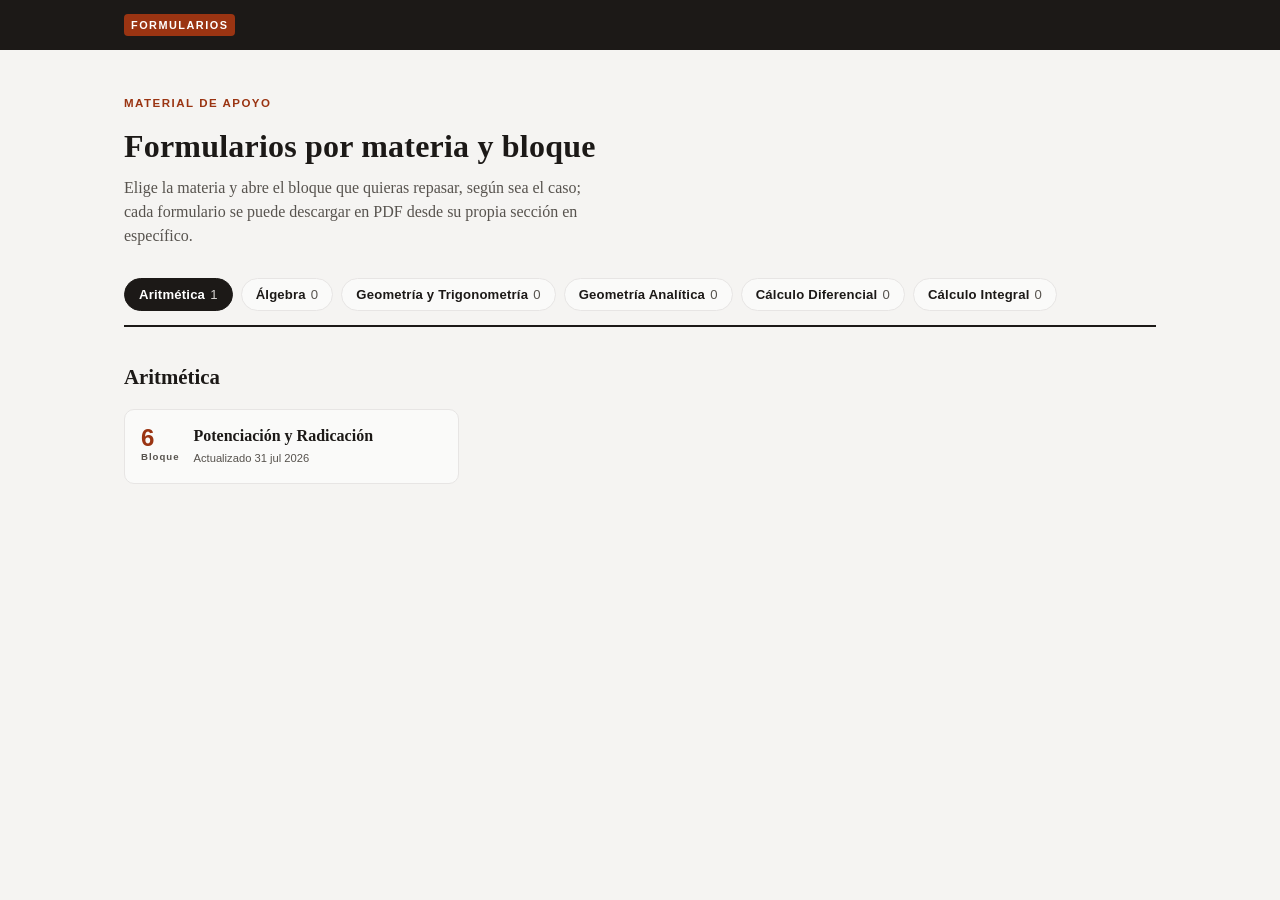
<file: index.html>
<!DOCTYPE html>
<html lang="es">
<head>
<meta charset="UTF-8">
<meta name="viewport" content="width=device-width, initial-scale=1">
<title>Formularios</title>
<link rel="stylesheet" href="assets/css/styles.css">
<style>
  .hero{
    max-width:1080px;
    margin:0 auto;
    padding:40px 24px 8px;
  }
  .hero .eyebrow{
    font-family:var(--sans);
    font-size:0.72rem;
    text-transform:uppercase;
    letter-spacing:1.5px;
    color:var(--accent);
    font-weight:700;
  }
  .hero h1{
    font-size:2rem;
    margin:8px 0 6px;
    letter-spacing:0.2px;
  }
  .hero p{
    color:var(--sub);
    max-width:60ch;
    margin:0 0 22px;
  }

  /* ---- Tabs (materias) ---- */
  .tabs{
    display:flex;
    flex-wrap:wrap;
    gap:8px;
    border-bottom:2px solid var(--ink);
    padding-bottom:14px;
  }
  .tab{
    font-family:var(--sans);
    font-size:0.82rem;
    font-weight:600;
    letter-spacing:0.2px;
    background:var(--bg-card);
    border:1px solid var(--line);
    color:var(--ink);
    padding:8px 14px;
    border-radius:999px;
    cursor:pointer;
  }
  .tab .count{
    font-weight:400;
    color:var(--sub);
    margin-left:5px;
  }
  .tab.active{
    background:var(--ink);
    border-color:var(--ink);
    color:#fff;
  }
  .tab.active .count{ color:#d6d3d1; }
  .tab:focus-visible{ outline:2px solid var(--accent); outline-offset:2px; }

  /* ---- Panel de contenido ---- */
  main{
    max-width:1080px;
    margin:0 auto;
    padding:26px 24px 10px;
  }
  .panel-head{
    display:flex;
    align-items:baseline;
    justify-content:space-between;
    flex-wrap:wrap;
    gap:8px;
    margin-bottom:16px;
  }
  .panel-head h2{
    margin:0;
    font-size:1.3rem;
  }
  .panel-head .libro-ref{
    font-family:var(--sans);
    font-size:0.74rem;
    color:var(--sub);
  }

  .grid{
    display:grid;
    grid-template-columns:repeat(auto-fill, minmax(260px, 1fr));
    gap:14px;
  }

  .card{
    display:flex;
    gap:14px;
    background:var(--bg-card);
    border:1px solid var(--line);
    border-radius:10px;
    padding:16px;
    text-decoration:none;
    color:var(--ink);
    transition:border-color .12s ease, transform .12s ease;
  }
  .card:hover{
    border-color:var(--accent);
    transform:translateY(-2px);
  }
  .card .num{
    font-family:var(--sans);
    font-weight:800;
    font-size:1.5rem;
    color:var(--accent);
    line-height:1;
    min-width:34px;
  }
  .card .num span{
    display:block;
    font-size:0.6rem;
    font-weight:700;
    letter-spacing:1px;
    color:var(--sub);
    margin-top:2px;
  }
  .card h3{
    margin:0 0 4px;
    font-size:1rem;
    line-height:1.3;
  }
  .card .fecha{
    font-family:var(--sans);
    font-size:0.7rem;
    color:var(--sub);
  }

  .empty{
    font-family:var(--sans);
    font-size:0.88rem;
    color:var(--sub);
    background:var(--bg-card);
    border:1px dashed var(--line);
    border-radius:10px;
    padding:24px;
    text-align:center;
  }
</style>
</head>
<body>

<div class="topbar">
  <div class="topbar-inner">
    <a class="topbar-brand" href="index.html">
      <span class="mark">Formularios</span>
      <span class="title"></span>
    </a>
    <span class="topbar-note"></span>
  </div>
</div>

<div class="hero">
  <span class="eyebrow">Material de apoyo</span>
  <h1>Formularios por materia y bloque</h1>
  <p>Elige la materia y abre el bloque que quieras repasar, según sea el caso; cada formulario se puede descargar en PDF desde su propia sección en específico.</p>
</div>

<nav class="hero" style="padding-top:0;">
  <div class="tabs" id="tabs" role="tablist" aria-label="Materias"></div>
</nav>

<main>
  <div class="panel-head">
    <h2 id="panel-title">—</h2>
    <span class="libro-ref" id="panel-libro-ref"></span>
  </div>
  <div id="panel-body"></div>
</main>

<footer class="site-footer">
  
</footer>

<script src="assets/js/formularios-data.js"></script>
<script src="assets/js/main.js"></script>
</body>
</html>
</file>
<file: assets/css/styles.css>
/* ============================================================
   Formularios CONAMAT — hoja de estilos base
   Tokens compartidos por index.html y por cada formulario.
   ============================================================ */

:root{
  --ink:#1c1917;
  --sub:#57534e;
  --line:#e7e5e4;
  --accent:#9a3412;
  --accent-soft:#fde8d8;
  --bg:#f5f4f2;
  --bg-card:#fafaf9;
  --serif:'Georgia','Iowan Old Style',serif;
  --sans:'Helvetica Neue',Arial,sans-serif;
}

*{ box-sizing:border-box; }

body{
  margin:0;
  background:var(--bg);
  color:var(--ink);
  font-family:var(--serif);
  line-height:1.5;
}

a{ color:inherit; }

/* ---------- Top bar shared across every page ---------- */
.topbar{
  background:var(--ink);
  color:#f5f4f2;
}
.topbar-inner{
  max-width:1080px;
  margin:0 auto;
  padding:14px 24px;
  display:flex;
  align-items:center;
  justify-content:space-between;
  gap:16px;
  flex-wrap:wrap;
}
.topbar-brand{
  display:flex;
  align-items:baseline;
  gap:10px;
  text-decoration:none;
  color:#f5f4f2;
}
.topbar-brand .mark{
  font-family:var(--sans);
  font-weight:800;
  font-size:0.68rem;
  letter-spacing:1.5px;
  text-transform:uppercase;
  background:var(--accent);
  color:#fff;
  padding:3px 7px;
  border-radius:4px;
}
.topbar-brand .title{
  font-size:1.05rem;
  letter-spacing:0.2px;
}
.topbar-note{
  font-family:var(--sans);
  font-size:0.72rem;
  color:#d6d3d1;
}

footer.site-footer{
  margin:40px 0 24px;
  font-family:var(--sans);
  font-size:0.72rem;
  color:var(--sub);
  text-align:center;
}
</file>
